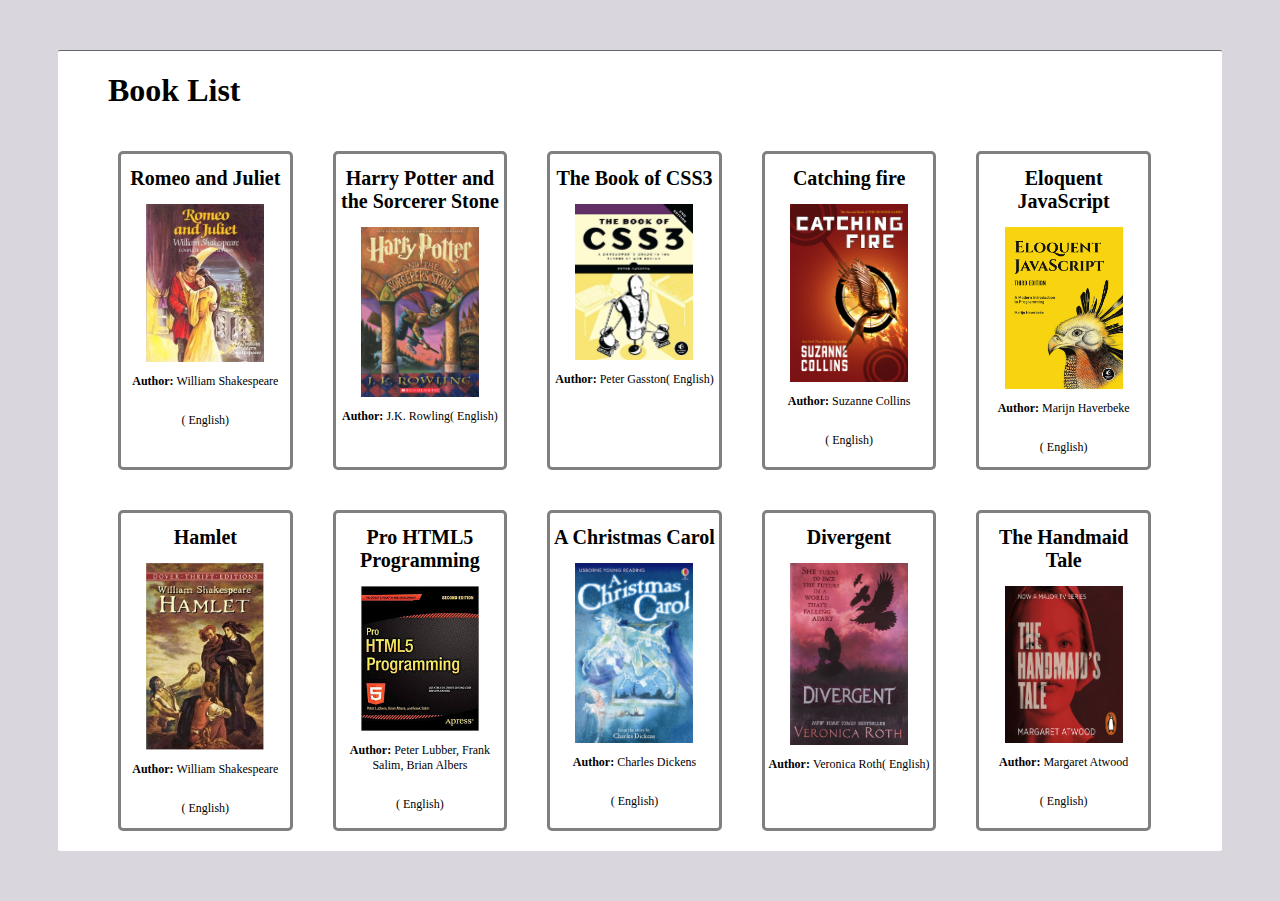
<file: homework/index.html>
<html lang="en">
  <head>
    <meta charset="UTF-8" />
    <meta name="viewport" content="width=device-width, initial-scale=1.0" />
    <meta http-equiv="X-UA-Compatible" content="ie=edge" />
    <title>Booklist</title>
    <link rel="stylesheet" href="style.css" />
  </head>

  <body>
    <div id="books"></div>
    <script src="apps.js"></script>
  </body>
</html>
</file>
<file: homework/style.css>
body {
  box-sizing: border-box;
  background-color: rgb(218, 214, 221);
}

ul {
  list-style-type: none;
  display: flex;
  flex-wrap: wrap;
}

#books {
  border-top: solid rgb(103, 101, 104) 1px;
  border-radius: 2px;
  background-color: white;
  margin: 50px;
}

.book-header {
  padding-left: 50px;
}

li h1 {
  font-size: 20px;
}

li {
  width: 15%;
  margin: 20px;
  border: 3px solid grey;
  border-radius: 5px;
  text-align: center;
}

p {
  font-size: 12px;
  display: inline-block;
}

strong {
  font-size: 12px;
}

img:hover {
  box-shadow: 10px 10px 5px #888888;
  transform: scale(1.05);
  transition: all 0.1ms;
  margin: auto;
}
</file>
